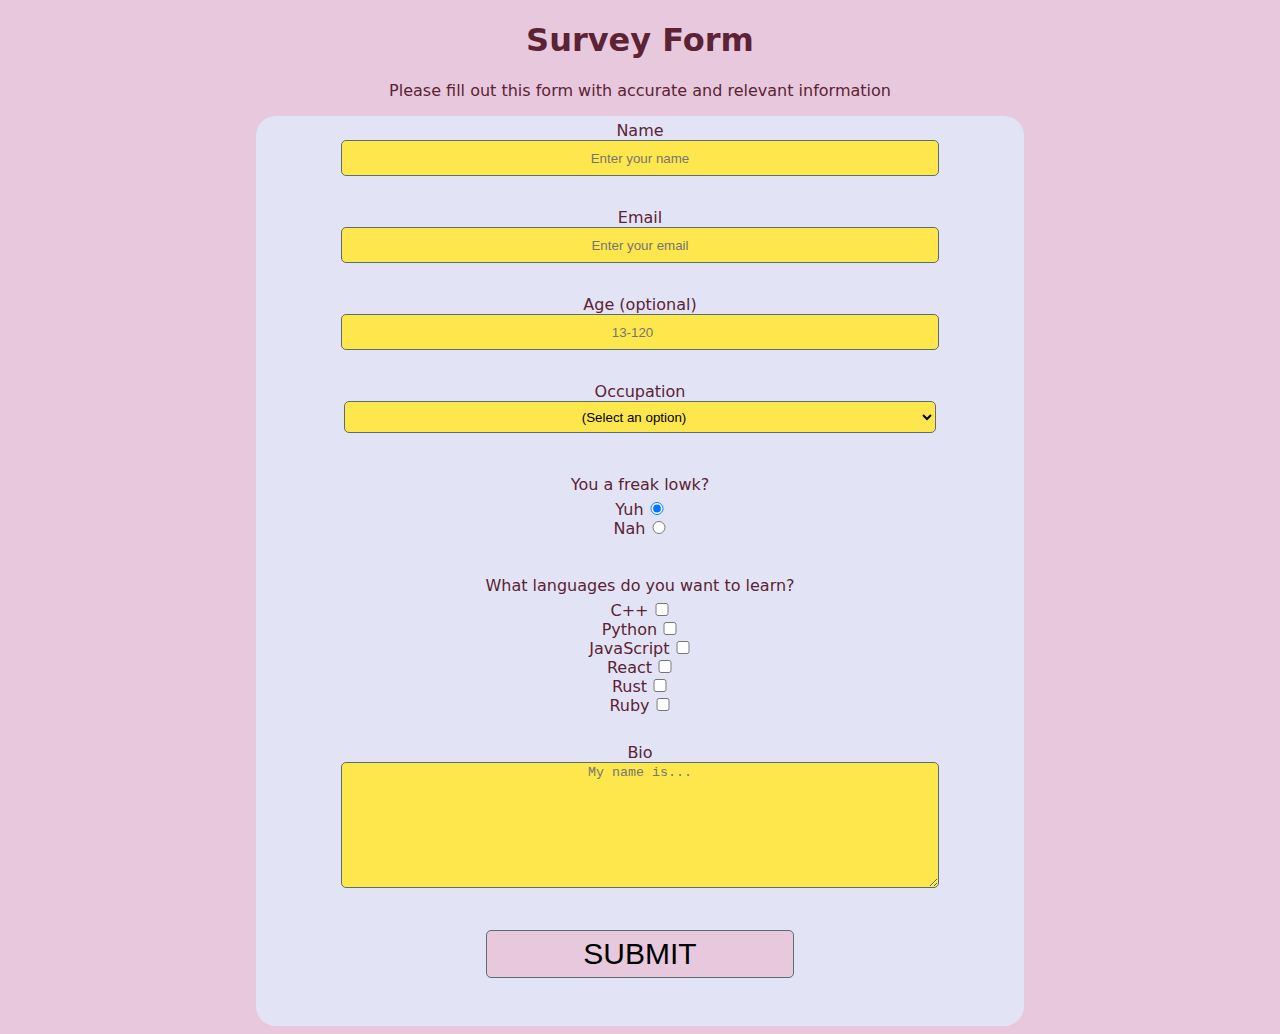
<file: Certification_Project_1/index.html>
<!DOCTYPE html>
<html lang="en">
  <head>
    <title>Survey Form</title>
    <meta charset="utf-8">
    <link rel="stylesheet" href="styles.css" />
    <link href="https://fonts.googleapis.com/css2?family=Inter&display=swap" rel="stylesheet">
  </head>
  <body>
    <h1 id="title">Survey Form</h1>
    <p id="description">Please fill out this form with accurate and relevant information</p>
    <form id="survey-form" method="post">
      <fieldset>
        <label for="name" id="name-label">Name <input type="text" id="name" name="name" placeholder="Enter your name" required /></label>
        <label for="email" id="email-label">Email <input type="email" id="email" name="mail" placeholder="Enter your email" required /></label>
        <label for="number" id="number-label">Age (optional) <input id="number" type="number" min="13" max="120" placeholder="13-120" /></label>

        <label for="dropdown"> Occupation<select id="dropdown">
          <option value="">(Select an option) </option>
          <option value="1">Student</option>
          <option value="2">Undergraduate</option>
          <option value="3">Graduate</option>
          <option value="4">Teacher</option>
          <option value="5">Professor</option>
          <option value="6">Em*loyed</option>
        </select>
        </label>
      </fieldset>
      <fieldset id="freak">
        <legend>You a freak lowk?</legend>
        <label for="Yuh">Yuh <input id="Yuh" type="radio" name="freak" value="yes" checked />
        <label for="nah">Nah <input id="nah" type="radio" name="freak" value="no"/>        
      </fieldset>

      <fieldset id="languages">
        <legend>What languages do you want to learn?</legend>
        <label for="c++">C++ <input id="c++" type="checkbox" value="1"></label>
        <label for="Python">Python <input id="Python" type="checkbox" value="2"></label>
        <label for="js">JavaScript <input id="js" type="checkbox" value="3"></label>
        <label for="react">React <input id="react" type="checkbox" value="4"></label>
        <label for="rust">Rust <input id="rust" type="checkbox" value="5"></label>
        <label for="ruby">Ruby <input id="ruby" type="checkbox" value="6"></label>
        <label for="bio">Bio <textarea id="bio" rows="8" cols="30" placeholder="My name is..."></textarea>
      </fieldset>
      <input id="submit" type="submit" value="SUBMIT">
    </form>
  </body>
</html>
</file>
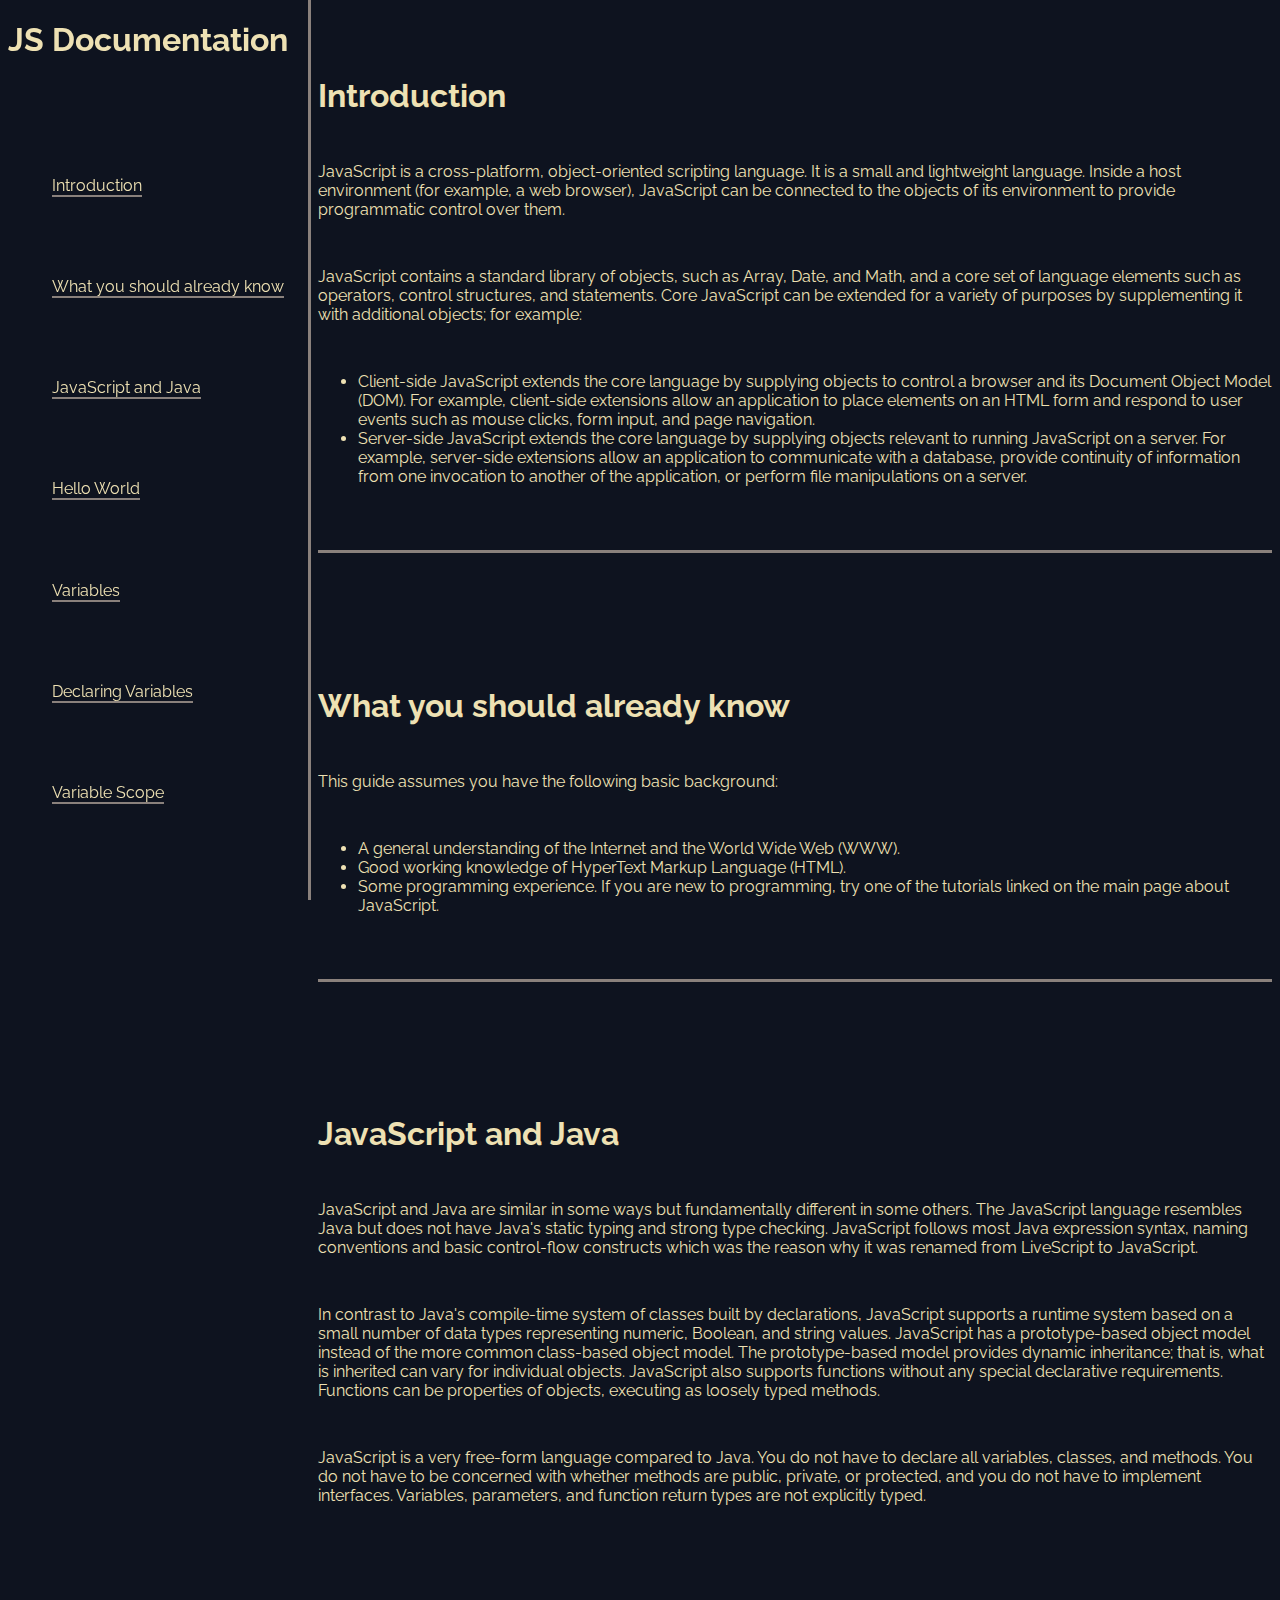
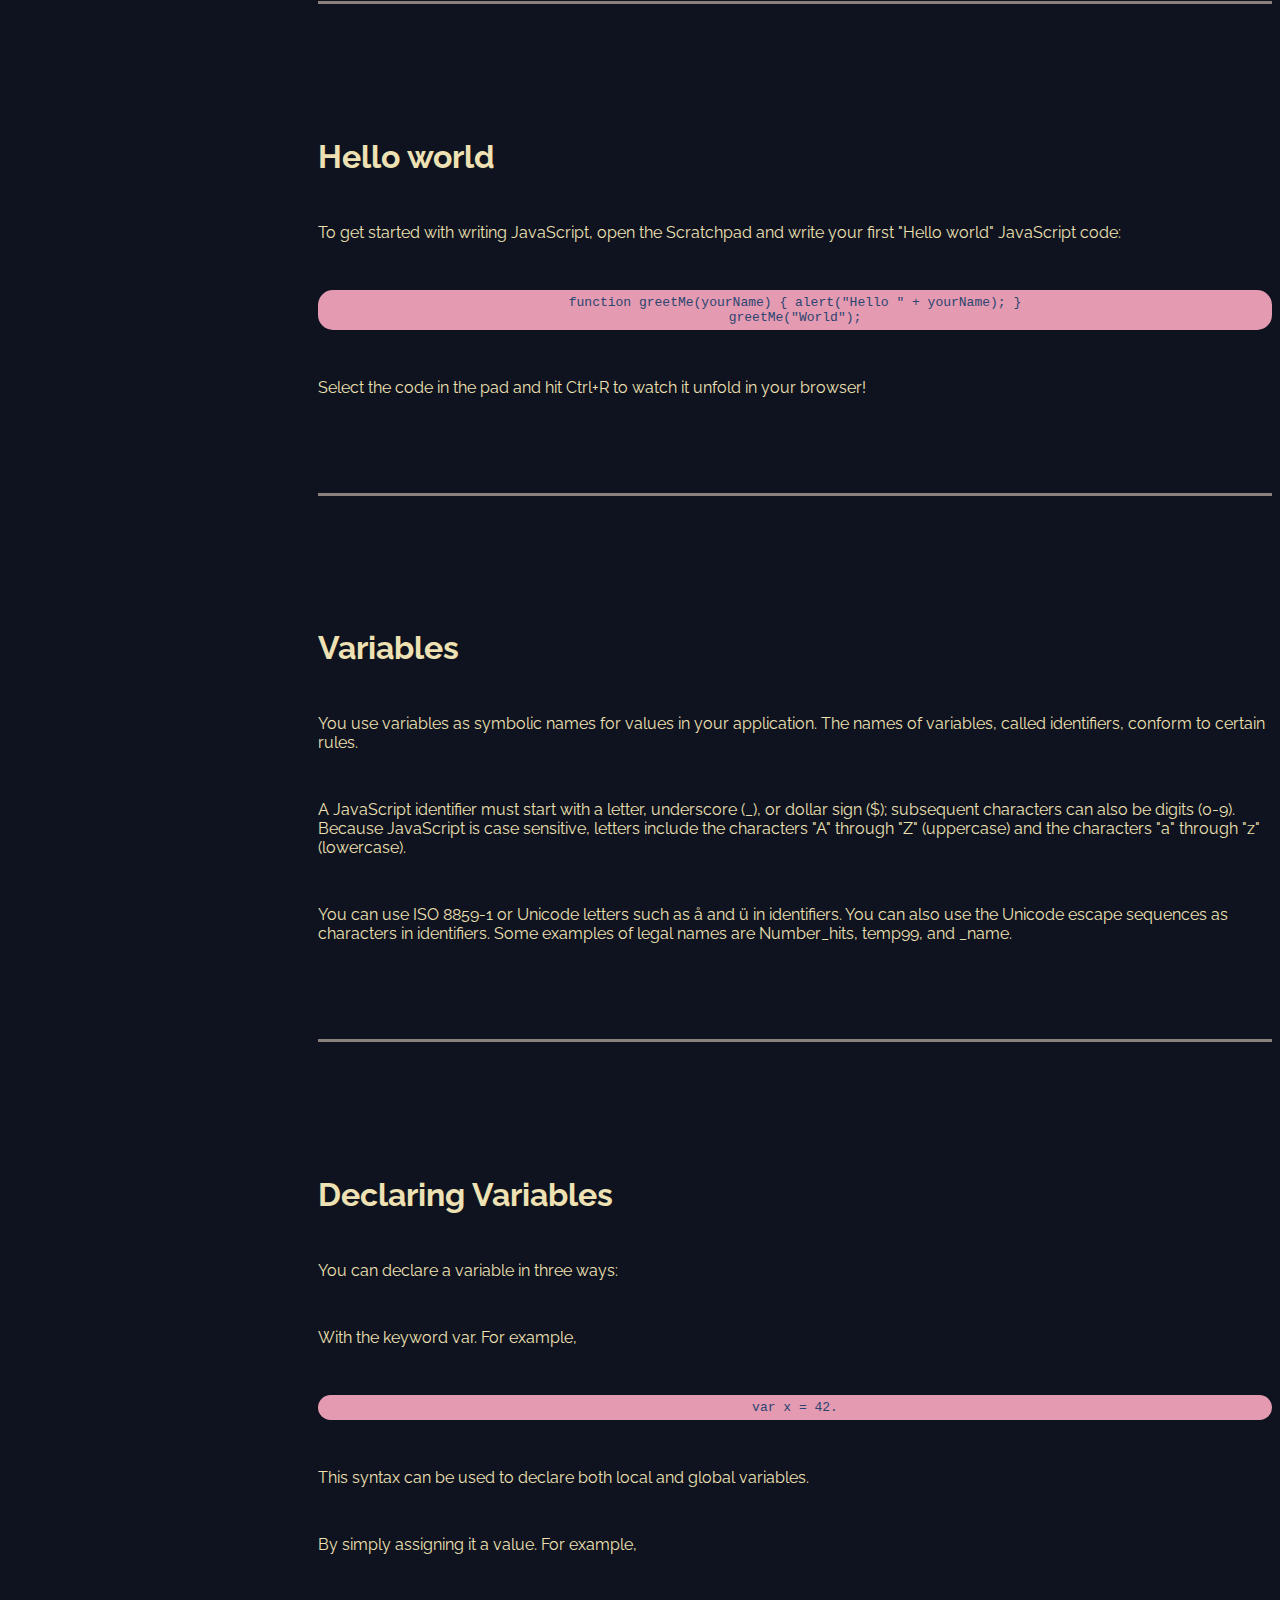
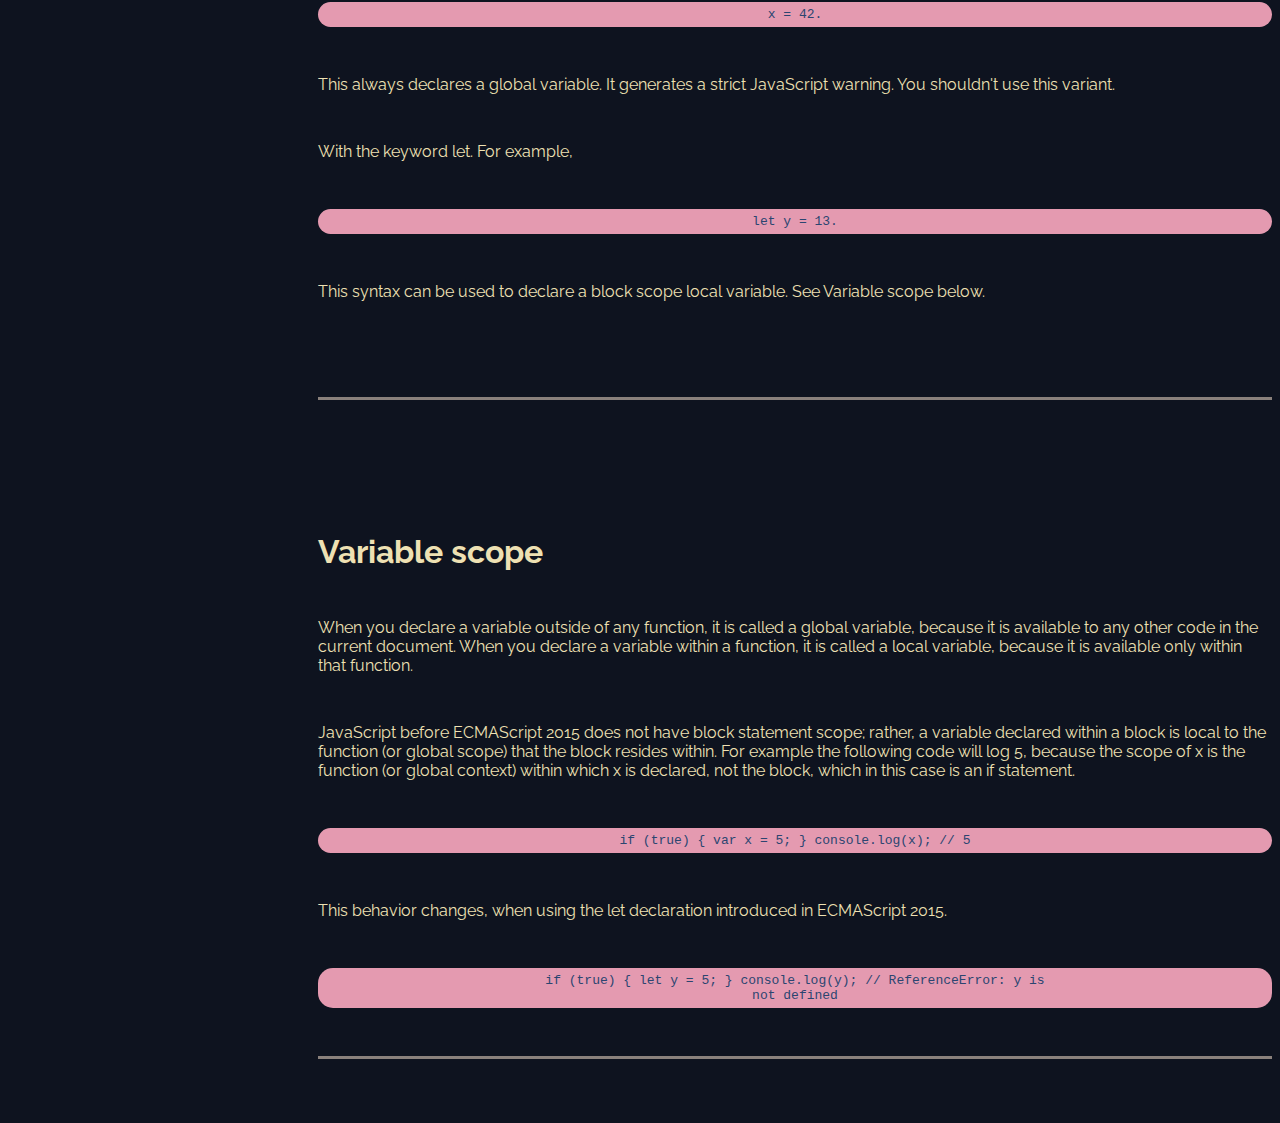
<file: Certification_Project_3/index.html>
<!DOCTYPE html>
<html>
  <head>
    <title>Documentation</title>
    <meta charset="utf-8">
    <meta name="viewport" content="width=device-width, initial-scale=1.0">
    <link rel="stylesheet" href="styles.css">
    <link rel="preconnect" href="https://fonts.googleapis.com">
<link rel="preconnect" href="https://fonts.gstatic.com" crossorigin>
<link href="https://fonts.googleapis.com/css2?family=Raleway:ital,wght@0,100..900;1,100..900&display=swap" rel="stylesheet">
  </head>
  <body>
    <nav id="navbar">
      <header class="nav-header"><h1>JS Documentation</h1></header>
      <ul>
        <li><a class="nav-link" href="#Introduction">Introduction</a></li>
        <li><a class="nav-link" href="#What_you_should_already_know">What you should already know</a></li>
        <li><a class="nav-link" href="#JavaScript_and_Java">JavaScript and Java</a></li>
        <li><a class="nav-link" href="#Hello_world">Hello World</a></li>
        <li><a class="nav-link" href="#Variables">Variables</a></li>
        <li><a class="nav-link" href="#Declaring_Variables">Declaring Variables</a></li>
        <li><a class="nav-link" href="#Variable_scope">Variable Scope</a></li>
      </ul>
    </nav>
    <main id="main-doc">
      <section class="main-section" id="Introduction">
        <header id="intro"><h1>Introduction</h1></header>
      <div class="text">  
        <p>JavaScript is a cross-platform, object-oriented scripting language. It is a small and lightweight language. Inside a host environment (for example, a web browser), JavaScript can be connected to the objects of its environment to provide programmatic control over them.</p>
        <p>JavaScript contains a standard library of objects, such as Array, Date, and Math, and a core set of language elements such as operators, control structures, and statements. Core JavaScript can be extended for a variety of purposes by supplementing it with additional objects; for example:</p>
        <ul>
          <li>Client-side JavaScript extends the core language by supplying objects to control a browser and its Document Object Model (DOM). For example, client-side extensions allow an application to place elements on an HTML form and respond to user events such as mouse clicks, form input, and page navigation.</li>
          <li>Server-side JavaScript extends the core language by supplying objects relevant to running JavaScript on a server. For example, server-side extensions allow an application to communicate with a database, provide continuity of information from one invocation to another of the application, or perform file manipulations on a server.</li>
        </ul>
      </div>  
      </section>
      <section class="main-section" id="What_you_should_already_know">
        <header id="previous_knowledge"><h1>What you should already know</h1></header>
        <div class="text">
          <p>This guide assumes you have the following basic background:</p>
          <ul>
            <li>A general understanding of the Internet and the World Wide Web (WWW).</li>
            <li>Good working knowledge of HyperText Markup Language (HTML).</li>
            <li>Some programming experience. If you are new to programming, try one of the tutorials linked on the main page about JavaScript.</li>
          </ul>
        </div>
      </section>
      <section class="main-section" id="JavaScript_and_Java">
        <header id="js_and_java"><h1>JavaScript and Java</h1></header>
        <div class="text">
          <p>JavaScript and Java are similar in some ways but fundamentally different in some others. The JavaScript language resembles Java but does not have Java's static typing and strong type checking. JavaScript follows most Java expression syntax, naming conventions and basic control-flow constructs which was the reason why it was renamed from LiveScript to JavaScript.</p>
          <p>In contrast to Java's compile-time system of classes built by declarations, JavaScript supports a runtime system based on a small number of data types representing numeric, Boolean, and string values. JavaScript has a prototype-based object model instead of the more common class-based object model. The prototype-based model provides dynamic inheritance; that is, what is inherited can vary for individual objects. JavaScript also supports functions without any special declarative requirements. Functions can be properties of objects, executing as loosely typed methods.</p>
          <p>JavaScript is a very free-form language compared to Java. You do not have to declare all variables, classes, and methods. You do not have to be concerned with whether methods are public, private, or protected, and you do not have to implement interfaces. Variables, parameters, and function return types are not explicitly typed.</p>
        </div>
      </section>
      <section class="main-section" id="Hello_world">
        <header id="hello-world"><h1>Hello world</h1></header>
        <div class="text">
          <p>To get started with writing JavaScript, open the Scratchpad and write your first "Hello world" JavaScript code:</p>
          <code>function greetMe(yourName) { alert("Hello " + yourName); }
greetMe("World");</code>
          <p>Select the code in the pad and hit Ctrl+R to watch it unfold in your browser!</p>
        </div>
      </section>
      <section class="main-section" id="Variables">
        <header id="variables"><h1>Variables</h1></header>
        <div class="text">
          <p>You use variables as symbolic names for values in your application. The names of variables, called identifiers, conform to certain rules.</p>
          <p>A JavaScript identifier must start with a letter, underscore (_), or dollar sign ($); subsequent characters can also be digits (0-9). Because JavaScript is case sensitive, letters include the characters "A" through "Z" (uppercase) and the characters "a" through "z" (lowercase).</p>
          <p>You can use ISO 8859-1 or Unicode letters such as å and ü in identifiers. You can also use the Unicode escape sequences as characters in identifiers. Some examples of legal names are Number_hits, temp99, and _name.</p>
        </div>
      </section>
      <section class="main-section" id="Declaring_Variables">
        <header id="declaring_variables"><h1>Declaring Variables</h1></header>
        <div class="text">
          <p>You can declare a variable in three ways:</p>
          <p>With the keyword var. For example,</p>
          <code>var x = 42.</code>
          <p>This syntax can be used to declare both local and global variables.</p>
          <p>By simply assigning it a value. For example,</p>
          <code>x = 42.</code>
          <p>This always declares a global variable. It generates a strict JavaScript warning. You shouldn't use this variant.</p>
          <p>With the keyword let. For example,</p>
          <code>let y = 13.</code>
          <p>This syntax can be used to declare a block scope local variable. See Variable scope below.</p>
        </div>
      </section>
      <section class="main-section" id="Variable_scope">
        <header id="variable_scope"><h1>Variable scope</h1></header>
        <div class="text">
          <p>When you declare a variable outside of any function, it is called a global variable, because it is available to any other code in the current document. When you declare a variable within a function, it is called a local variable, because it is available only within that function.</p>
          <p>JavaScript before ECMAScript 2015 does not have block statement scope; rather, a variable declared within a block is local to the function (or global scope) that the block resides within. For example the following code will log 5, because the scope of x is the function (or global context) within which x is declared, not the block, which in this case is an if statement.</p>
          <code>if (true) { var x = 5; } console.log(x); // 5</code>
          <p>
This behavior changes, when using the let declaration introduced in ECMAScript 2015.</p>
          <code>if (true) { let y = 5; } console.log(y); // ReferenceError: y is
not defined</code>
        </div>
      </section>
    </main>
  </body>
</html>
</file>
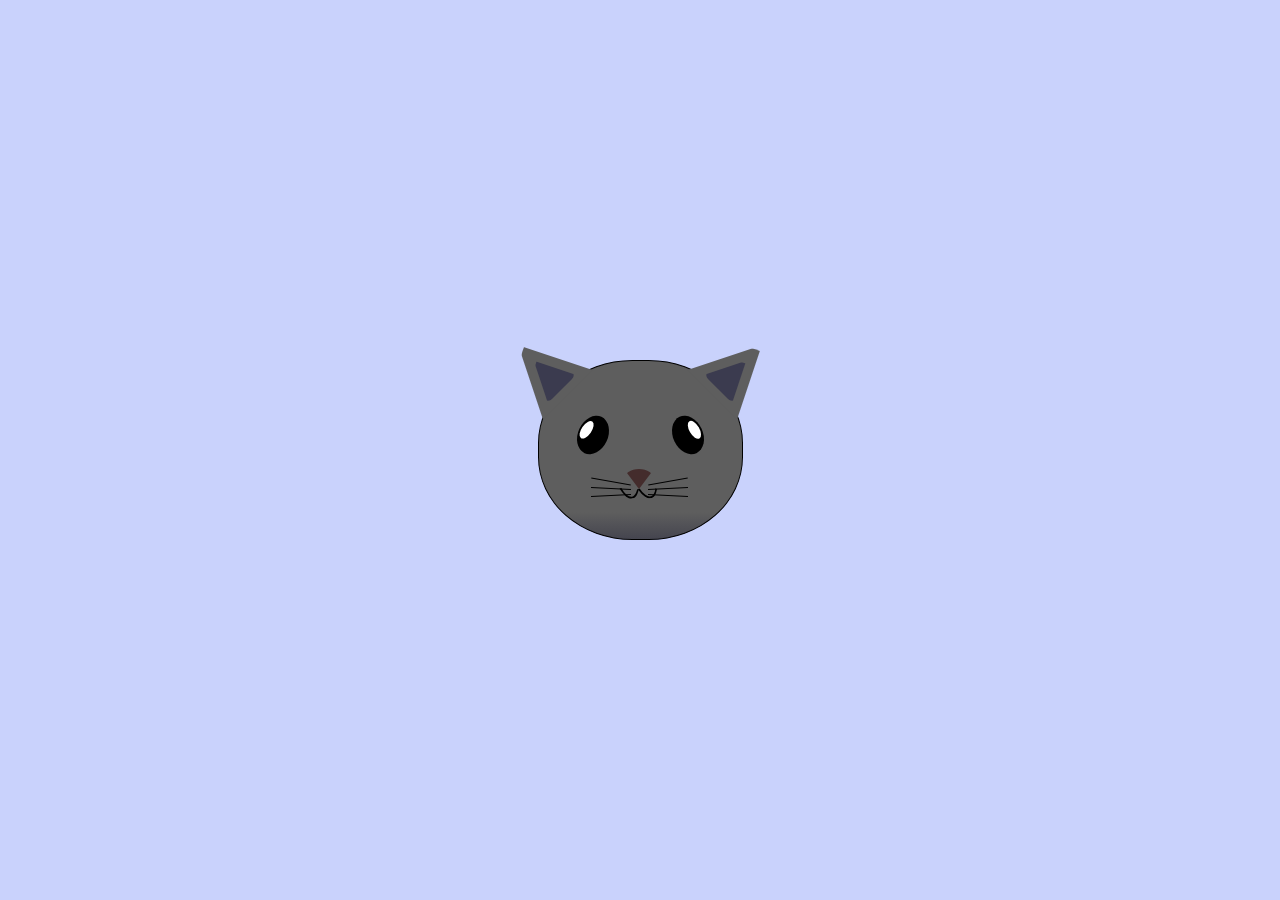
<file: Proj10/index.html>
<!DOCTYPE html>
<html lang="en">
<head>
    <meta charset="UTF-8">
    <title>fCC Cat Painting</title>
    <link rel="stylesheet" href="./styles.css">
</head>
<body>
    <main>
      <div class="cat-head">
        <div class="cat-ears">
          <div class="cat-left-ear">
            <div class="cat-left-inner-ear"></div>
          </div>
          <div class="cat-right-ear">
            <div class="cat-right-inner-ear"></div>
          </div>
        </div>

        <div class="cat-eyes">
          <div class="cat-left-eye">
            <div class="cat-left-inner-eye"></div>
          </div>
          <div class="cat-right-eye">
            <div class="cat-right-inner-eye"></div>
          </div>
        </div>
        
        <div class="cat-nose"></div>

        <div class="cat-mouth">
          <div class="cat-mouth-line-left"></div>
          <div class="cat-mouth-line-right"></div>
        </div>

        <div class="cat-whiskers">
          <div class="cat-whiskers-left">
            <div class="cat-whisker-left-top"></div>
            <div class="cat-whisker-left-middle"></div>
            <div class="cat-whisker-left-bottom"></div>
          </div>
          <div class="cat-whiskers-right">
            <div class="cat-whisker-right-top"></div>
            <div class="cat-whisker-right-middle"></div>
            <div class="cat-whisker-right-bottom"></div>
          </div>
        </div>

      </div>
    </main>
</body>
</html>
</file>
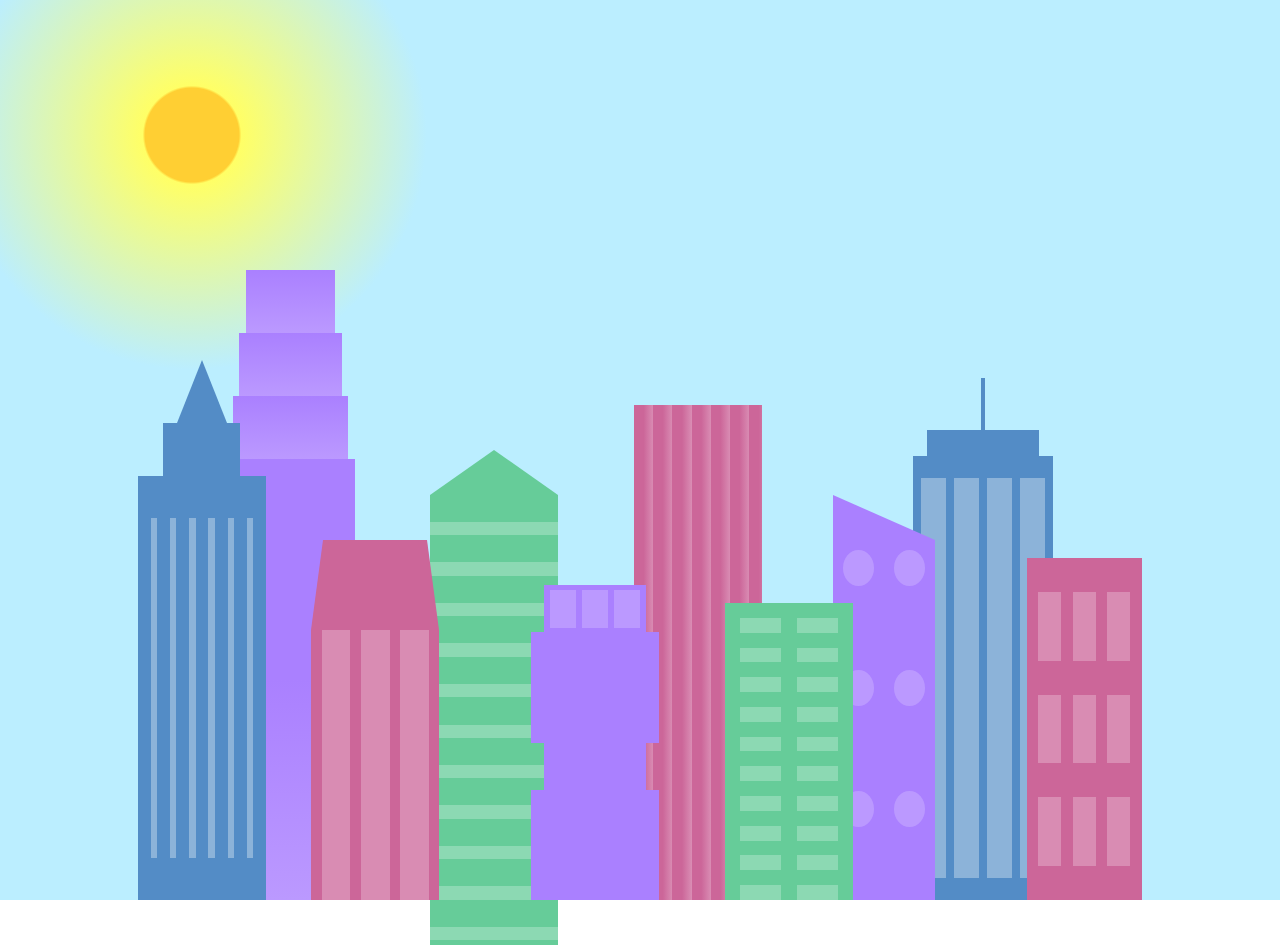
<file: Proj12/index.html>
<!DOCTYPE html>
<html lang="en">    
  <head>
    <meta charset="UTF-8">
    <title>City Skyline</title>
    <link href="styles.css" rel="stylesheet" />   
  </head>

  <body>
    <div class="background-buildings sky">
      <div></div>
      <div></div>
      <div class="bb1 building-wrap">
        <div class="bb1a bb1-window"></div>
        <div class="bb1b bb1-window"></div>
        <div class="bb1c bb1-window"></div>
        <div class="bb1d"></div>
      </div>
      <div class="bb2">
        <div class="bb2a"></div>
        <div class="bb2b"></div>
      </div>
      <div class="bb3"></div>
      <div></div>
      <div class="bb4 building-wrap">
        <div class="bb4a"></div>
        <div class="bb4b"></div>
        <div class="bb4c window-wrap">
          <div class="bb4-window"></div>
          <div class="bb4-window"></div>
          <div class="bb4-window"></div>
          <div class="bb4-window"></div>
        </div>
      </div>
      <div></div>
      <div></div>
    </div>

    <div class="foreground-buildings">
      <div></div>
      <div></div>
      <div class="fb1 building-wrap">
        <div class="fb1a"></div>
        <div class="fb1b"></div>
        <div class="fb1c"></div>
      </div>
      <div class="fb2">
        <div class="fb2a"></div>
        <div class="fb2b window-wrap">
          <div class="fb2-window"></div>
          <div class="fb2-window"></div>
          <div class="fb2-window"></div>
        </div>
      </div>
      <div></div>
      <div class="fb3 building-wrap">
        <div class="fb3a window-wrap">
          <div class="fb3-window"></div>
          <div class="fb3-window"></div>
          <div class="fb3-window"></div>
        </div>
        <div class="fb3b"></div>
        <div class="fb3a"></div>
        <div class="fb3b"></div>
      </div>
      <div class="fb4">
        <div class="fb4a"></div>
        <div class="fb4b">
          <div class="fb4-window"></div>
          <div class="fb4-window"></div>
          <div class="fb4-window"></div>
          <div class="fb4-window"></div>
          <div class="fb4-window"></div>
          <div class="fb4-window"></div>
        </div>
      </div>
      <div class="fb5"></div>
      <div class="fb6"></div>
      <div></div>
      <div></div>
    </div>
  </body>
</html>
</file>
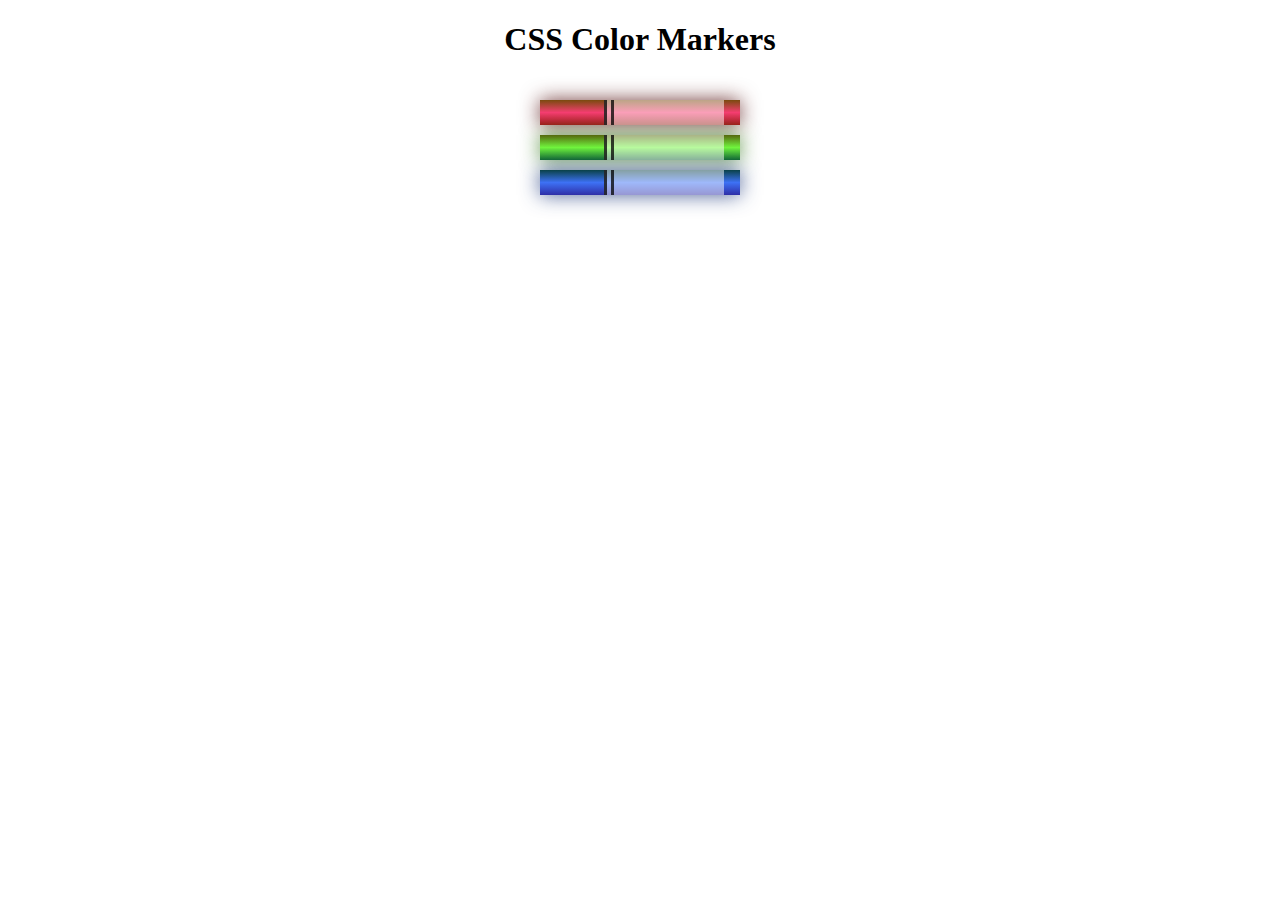
<file: Proj3/index.html>
<!DOCTYPE html>
<html lang="en">
  <head>
    <meta charset="utf-8">
    <meta name="viewport" content="width=device-width, initial-scale=1.0">
    <title>Colored Markers</title>
    <link rel="stylesheet" href="styles.css">
  </head>
  <body>
    <h1>CSS Color Markers</h1>
    <div class="container">
      <div class="marker red">
        <div class="cap"></div>
        <div class="sleeve"></div>
      </div>
      <div class="marker green">
        <div class="cap"></div>
        <div class="sleeve"></div>
      </div>
      <div class="marker blue">
        <div class="cap"></div>
        <div class="sleeve"></div>
      </div>
    </div>
  </body>
</html>
</file>
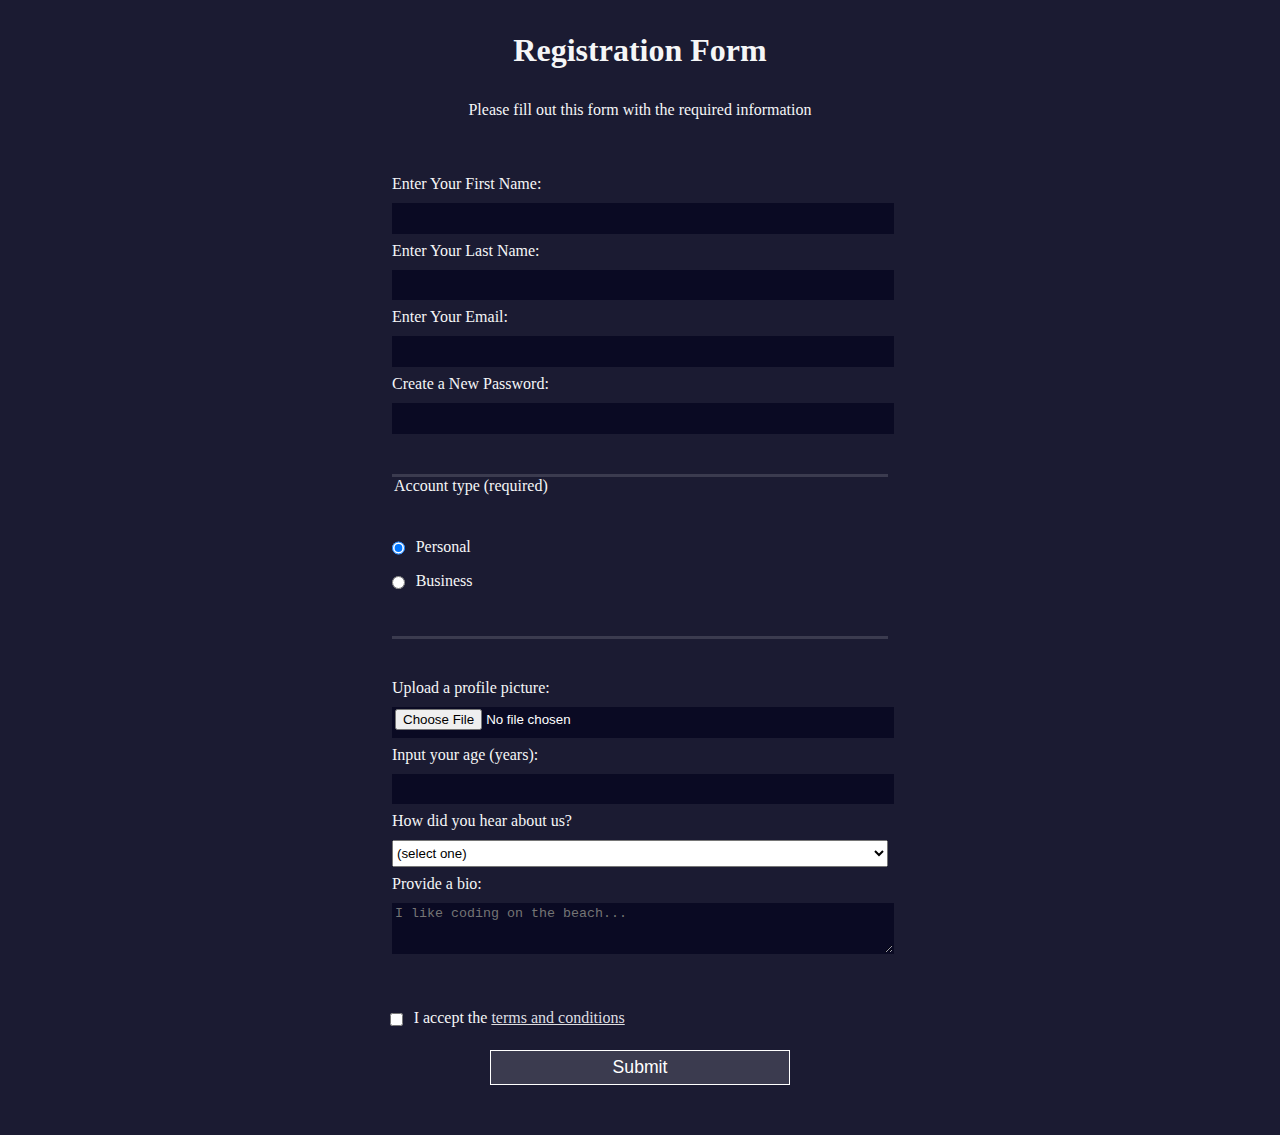
<file: Proj4/index.html>
<!DOCTYPE html>
<html lang="en">
  <head>
    <meta charset="UTF-8">
    <title>Registration Form</title>
    <link rel="stylesheet" href="styles.css" />
  </head>
  <body>
    <h1>Registration Form</h1>
    <p>Please fill out this form with the required information</p>
    <form method="post" action='https://register-demo.freecodecamp.org'>
      <fieldset>
        <label for="first-name">Enter Your First Name: <input id="first-name" name="first-name" type="text" required /></label>
        <label for="last-name">Enter Your Last Name: <input id="last-name" name="last-name" type="text" required /></label>
        <label for="email">Enter Your Email: <input id="email" name="email" type="email" required /></label>
        <label for="new-password">Create a New Password: <input id="new-password" name="new-password" type="password" pattern="[a-z0-5]{8,}" required /></label>
      </fieldset>
      <fieldset>
        <legend>Account type (required)</legend>
        <label for="personal-account"><input id="personal-account" type="radio" name="account-type" class="inline" checked /> Personal</label>
        <label for="business-account"><input id="business-account" type="radio" name="account-type" class="inline" /> Business</label>
      </fieldset>
      <fieldset>
        <label for="profile-picture">Upload a profile picture: <input id="profile-picture" type="file" name="file" /></label>
        <label for="age">Input your age (years): <input id="age" type="number" name="age" min="13" max="120" /></label>
        <label for="referrer">How did you hear about us?
          <select id="referrer" name="referrer">
            <option value="">(select one)</option>
            <option value="1">freeCodeCamp News</option>
            <option value="2">freeCodeCamp YouTube Channel</option>
            <option value="3">freeCodeCamp Forum</option>
            <option value="4">Other</option>
          </select>
        </label>
        <label for="bio">Provide a bio:
          <textarea id="bio" name="bio" rows="3" cols="30" placeholder="I like coding on the beach..."></textarea>
        </label>
      </fieldset>
      <label for="terms-and-conditions">
        <input class="inline" id="terms-and-conditions" type="checkbox" required name="terms-and-conditions" /> I accept the <a href="https://www.freecodecamp.org/news/terms-of-service/">terms and conditions</a>
      </label>
      <input type="submit" value="Submit" />
    </form>
  </body>
</html>
</file>
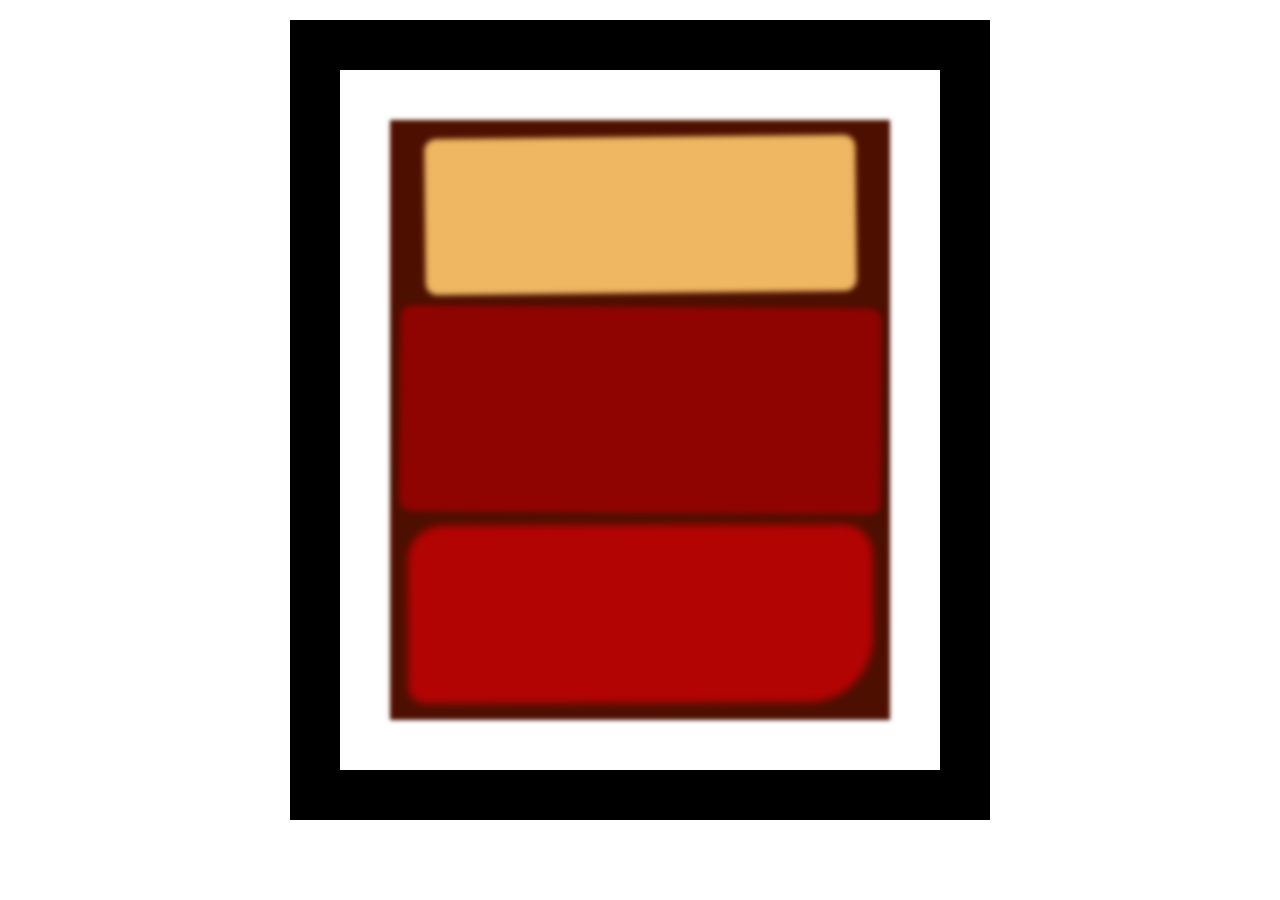
<file: Proj5/index.html>
<!DOCTYPE html>
<html lang="en">
  <head>
    <meta charset="UTF-8">
    <title>Rothko Painting</title>
    <link href="./styles.css" rel="stylesheet">
  </head>
  <body>
    <div class="frame">
      <div class="canvas">
        <div class="one"></div>
        <div class="two"></div>
        <div class="three"></div>
      </div>
    </div>
  </body>
</html>
</file>
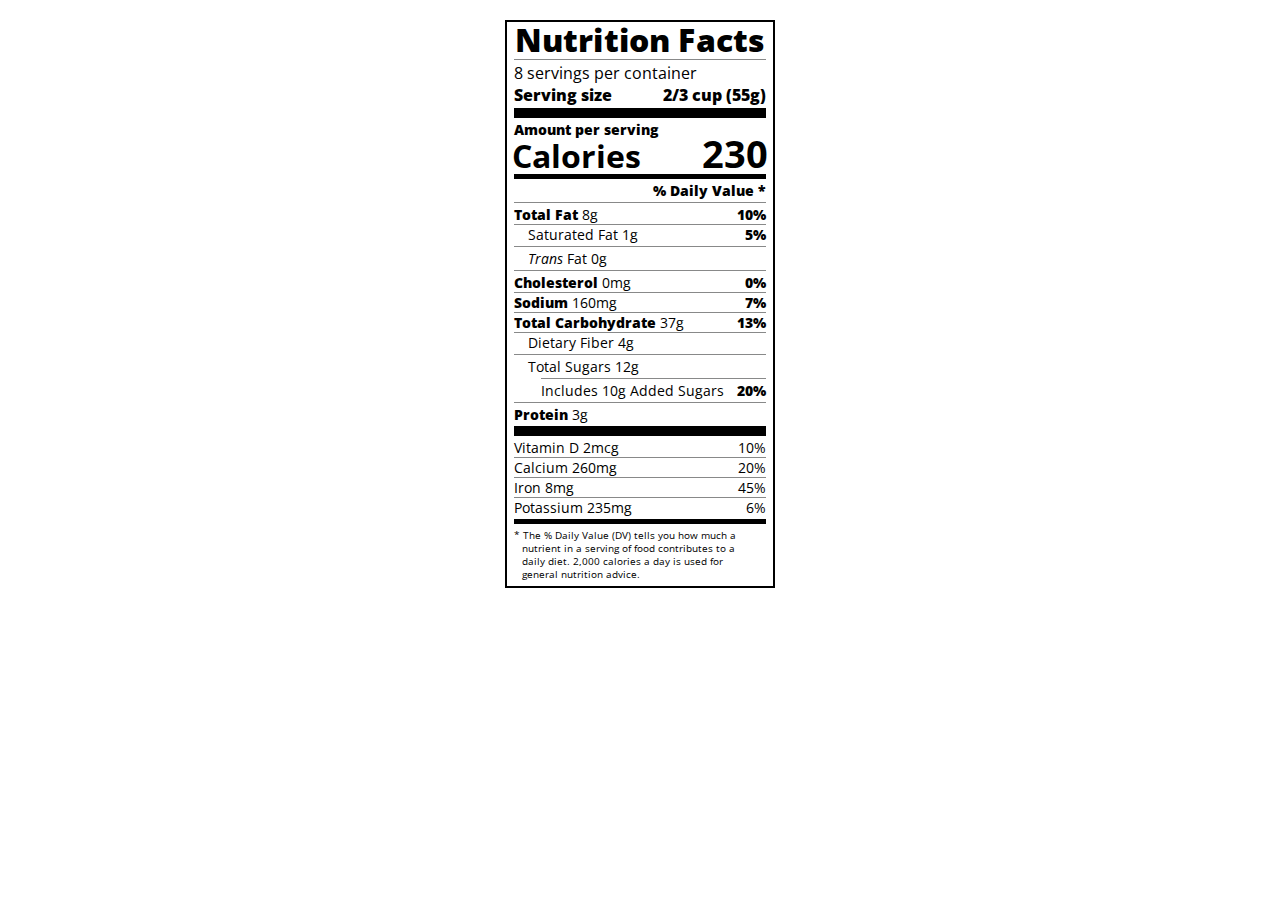
<file: Proj7/index.html>
<!DOCTYPE html>
<html lang="en">

<head>
  <meta charset="UTF-8">
  <title>Nutrition Label</title>
  <link href="https://fonts.googleapis.com/css?family=Open+Sans:400,700,800" rel="stylesheet">
  <link href="./styles.css" rel="stylesheet">
</head>

<body>
  <div class="label">
    <header>
      <h1 class="bold">Nutrition Facts</h1>
      <div class="divider"></div>
      <p>8 servings per container</p>
      <p class="bold">Serving size <span>2/3 cup (55g)</span></p>
    </header>
    <div class="divider large"></div>
    <div class="calories-info">
      <div class="left-container">
        <h2 class="bold small-text">Amount per serving</h2>
        <p>Calories</p>
      </div>
      <span>230</span>
    </div>
    <div class="divider medium"></div>
    <div class="daily-value small-text">
      <p class="bold right no-divider">% Daily Value *</p>
      <div class="divider"></div>
      <p><span><span class="bold">Total Fat</span> 8g</span> <span class="bold">10%</span></p>
      <p class="indent no-divider">Saturated Fat 1g <span class="bold">5%</span></p>
      <div class="divider"></div>
      <p class="indent no-divider"><span><i>Trans</i> Fat 0g</span></p>
      <div class="divider"></div>
      <p><span><span class="bold">Cholesterol</span> 0mg</span> <span class="bold">0%</span></p>
      <p><span><span class="bold">Sodium</span> 160mg</span> <span class="bold">7%</span></p>
      <p><span><span class="bold">Total Carbohydrate</span> 37g</span> <span class="bold">13%</span></p>
      <p class="indent no-divider">Dietary Fiber 4g</p>
      <div class="divider"></div>
      <p class="indent no-divider">Total Sugars 12g</p>
      <div class="divider double-indent"></div>
      <p class="double-indent no-divider">Includes 10g Added Sugars <span class="bold">20%</span></p>
      <div class="divider"></div>
      <p class="no-divider"><span><span class="bold">Protein</span> 3g</span></p>
      <div class="divider large"></div>
      <p>Vitamin D 2mcg <span>10%</span></p>
      <p>Calcium 260mg <span>20%</span></p>
      <p>Iron 8mg <span>45%</span></p>
      <p class="no-divider">Potassium 235mg <span>6%</span></p>
    </div>
    <div class="divider medium"></div>
    <p class="note">* The % Daily Value (DV) tells you how much a nutrient in a serving of food contributes to a daily
      diet. 2,000 calories a day is used for general nutrition advice.</p>
  </div>
</body>
</html>
</file>
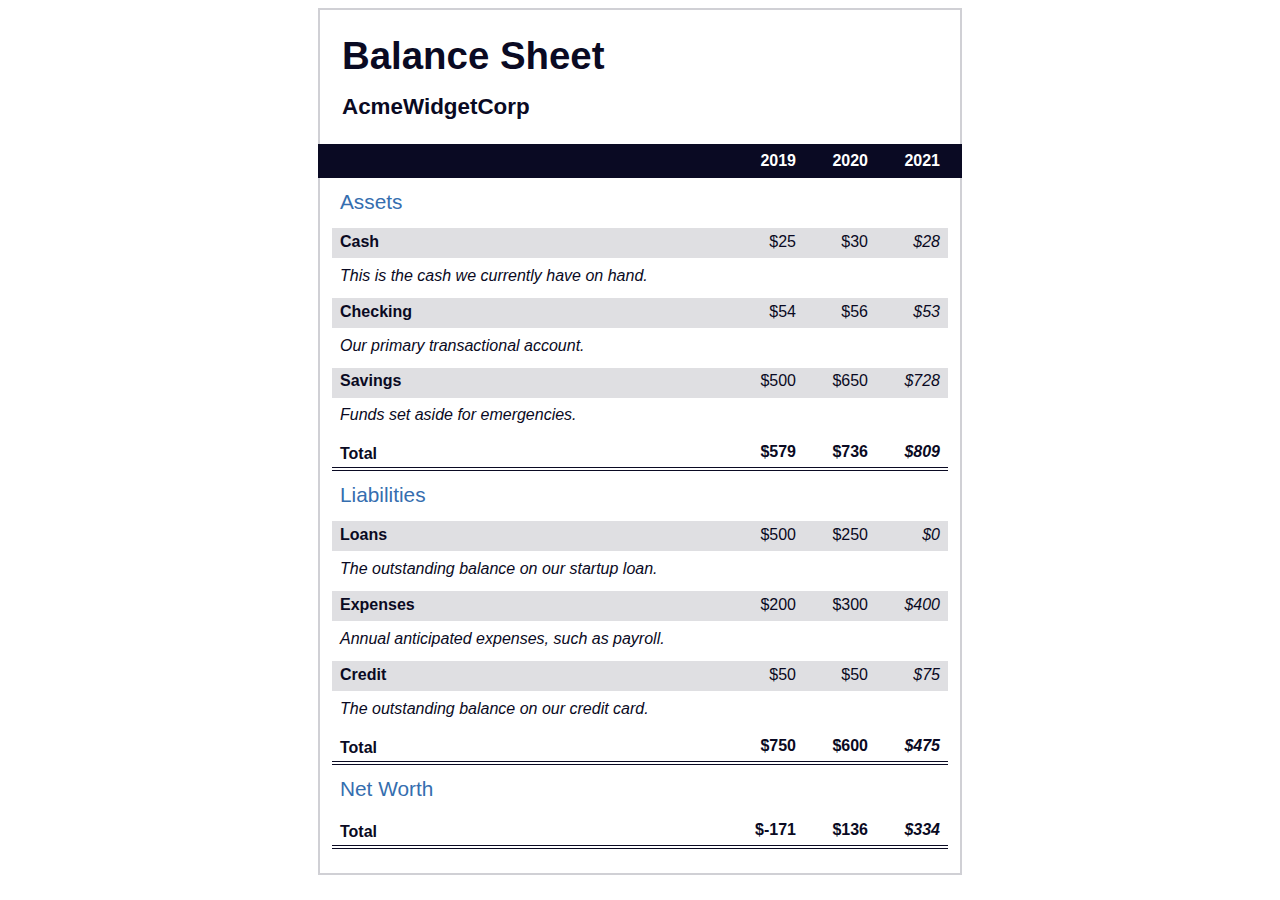
<file: Proj9/index.html>
<!DOCTYPE html>
<html lang="en">
  <head>
    <meta charset="UTF-8">
    <meta name="viewport" content="width=device-width, initial-scale=1.0">
    <title>Balance Sheet</title>
    <link rel="stylesheet" href="./styles.css">
  </head>
  <body>
    <main>
      <section>
        <h1>
          <span class="flex">
            <span>AcmeWidgetCorp</span>
            <span>Balance Sheet</span>
          </span>
        </h1>
        <div id="years" aria-hidden="true">
          <span class="year">2019</span>
          <span class="year">2020</span>
          <span class="year">2021</span>
        </div>
        <div class="table-wrap">
          <table>
            <caption>Assets</caption>
            <thead>
              <tr>
                <td></td>
                <th><span class="sr-only year">2019</span></th>
                <th><span class="sr-only year">2020</span></th>
                <th class="current"><span class="sr-only year">2021</span></th>
              </tr>
            </thead>
            <tbody>
              <tr class="data">
                <th>Cash <span class="description">This is the cash we currently have on hand.</span></th>
                <td>$25</td>
                <td>$30</td>
                <td class="current">$28</td>
              </tr>
              <tr class="data">
                <th>Checking <span class="description">Our primary transactional account.</span></th>
                <td>$54</td>
                <td>$56</td>
                <td class="current">$53</td>
              </tr>
              <tr class="data">
                <th>Savings <span class="description">Funds set aside for emergencies.</span></th>
                <td>$500</td>
                <td>$650</td>
                <td class="current">$728</td>
              </tr>
              <tr class="total">
                <th>Total <span class="sr-only">Assets</span></th>
                <td>$579</td>
                <td>$736</td>
                <td class="current">$809</td>
              </tr>
            </tbody>
          </table>
          <table>
            <caption>Liabilities</caption>
            <thead>
              <tr>
              <td></td>
              <th><span class="sr-only">2019</span></th>
              <th><span class="sr-only">2020</span></th>
              <th><span class="sr-only">2021</span></th>
              </tr>
            </thead>
            <tbody>
              <tr class="data">
                <th>Loans <span class="description">The outstanding balance on our startup loan.</span></th>
                <td>$500</td>
                <td>$250</td>
                <td class="current">$0</td>
              </tr>
              <tr class="data">
                <th>Expenses <span class="description">Annual anticipated expenses, such as payroll.</span></th>
                <td>$200</td>
                <td>$300</td>
                <td class="current">$400</td>
              </tr>
              <tr class="data">
                <th>Credit <span class="description">The outstanding balance on our credit card.</span></th>
                <td>$50</td>
                <td>$50</td>
                <td class="current">$75</td>
              </tr>
              <tr class="total">
                <th>Total <span class="sr-only">Liabilities</span></th>
                <td>$750</td>
                <td>$600</td>
                <td class="current">$475</td>
              </tr>
            </tbody>
          </table>
          <table>
            <caption>Net Worth</caption>
            <thead>
              <tr>
              <td></td>
              <th><span class="sr-only">2019</span></th>
              <th><span class="sr-only">2020</span></th>
              <th><span class="sr-only">2021</span></th>
              </tr>
            </thead>
            <tbody>
              <tr class="total">
                <th>Total <span class="sr-only">Net Worth</span></th>
                <td>$-171</td>
                <td>$136</td>
                <td class="current">$334</td>
              </tr>
            </tbody>
          </table>
        </div>
      </section>
    </main>
  </body>
</html>
</file>
<file: Certification_Project_1/styles.css>
label, input, select, textarea, legend{
  display: block;
  margin: auto;
  text-align: center;
}

input[type="radio"], input[type="checkbox"]{
  display: inline-block;
  width :1rem;
}

body{
  font-family: sans;
  background-color: #E7C8DD;
  color : #5B2333;
}

h1,p{
  text-align: center;
}

form{
  margin:0 auto;
  background-color: #E2E4F6;
  width: 60vw;
  padding-bottom: 3rem;
  border-radius: 20px;
}

fieldset{
  border:none;
}

input[type="text"], input[type="email"], input[type="number"], select, #nah, #ruby, #bio{
  margin-bottom: 2rem;
}
input[type="text"], input[type="email"], input[type="number"], select{
  height:2rem;
}
input, select, textarea{
  width: 80%;
  border: 1px solid #5C6D70;
  border-radius: 5px;
  background-color:#FDE74C;
}

#submit{
  height: 3rem;
  width: 40%;
  font-size: 30px;
  background-color:#E7C8DD;
}
</file>
<file: Certification_Project_3/styles.css>
*{
  box-sizing: border-box;
  scroll-behavior: smooth;
}

@media(max-width: 768px){
  nav{
    max-width: 30%;
  }

  main{
    max-width: 65%;
  }
}

body{
  font-family: raleway;
  background-color: #0E131F;
  color: #EEE1B3;
}

nav{
  display: flex;
  flex-direction: column;
  justify-content: flex-start;
  align-items: center;
  padding-right: 1.25rem;
}
#navbar{
    position: fixed;
    min-width: 250px;
    top:0px;
    height: 100%;
    border-right: solid;
    border-color: #8A817C;
}

main{
  margin-left:310px;
}

nav ul{
  height: 100%;
  display: flex;
  flex-direction: column;
  justify-content: space-evenly;
  align-items: flex-start;
}

nav > ul > li > a{
  color:#EEE1B3;
  text-decoration: none;
}

nav>ul>li{
  display: block;
  border-bottom: 2px solid #8A817C;
  transition: 0.5s;
}

nav>ul>li:hover{
  border-bottom: none;
  transform: scale(1.05);
}

section{
  border-bottom: 3px solid #8A817C;
  padding: 3rem 0;
  margin-bottom: 4rem;
}

p{
  margin: 3rem 0;
}

code{
  display: block;
  white-space: pre-line;
  text-align: center;
  padding: 5px 0;
  background-color: #E49AB0;
  border-radius: 15px;
  color: #2B4570;
}
</file>
<file: Proj10/styles.css>
* {
  box-sizing: border-box;
}

body {
  background-color: #c9d2fc;
}

.cat-head {
  position: absolute;
  right: 0;
  left: 0;
  top: 0;
  bottom: 0;
  margin: auto;
  background: linear-gradient(#5e5e5e 85%, #45454f 100%);
  width: 205px;
  height: 180px;
  border: 1px solid #000;
  border-radius: 46%;
}

.cat-left-ear {
  position: absolute;
  top: -26px;
  left: -31px;
  z-index: 1;
  border-top-left-radius: 90px;
  border-top-right-radius: 10px;
  transform: rotate(-45deg);
  border-left: 35px solid transparent;
  border-right: 35px solid transparent;
  border-bottom: 70px solid #5e5e5e;
}

.cat-right-ear {
  position: absolute;
  top: -26px;
  left: 163px;
  z-index: 1;
  transform: rotate(45deg);
  border-top-left-radius: 90px;
  border-top-right-radius: 10px;
  border-left: 35px solid transparent;
  border-right: 35px solid transparent;
  border-bottom: 70px solid #5e5e5e;
}

.cat-left-inner-ear {
  position: absolute;
  top: 22px;
  left: -20px;
  border-top-left-radius: 90px;
  border-top-right-radius: 10px;
  border-bottom-right-radius: 40%;
  border-bottom-left-radius: 40%;
  border-left: 20px solid transparent;
  border-right: 20px solid transparent;
  border-bottom: 40px solid #3b3b4f;
}

.cat-right-inner-ear {
  position: absolute;
  top: 22px;
  left: -20px;
  border-top-left-radius: 90px;
  border-top-right-radius: 10px;
  border-bottom-right-radius: 40%;
  border-bottom-left-radius: 40%;
  border-left: 20px solid transparent;
  border-right: 20px solid transparent;
  border-bottom: 40px solid #3b3b4f;
}

.cat-left-eye {
  position: absolute;
  top: 54px;
  left: 39px;
  border-radius: 60%;
  transform: rotate(25deg);
  width: 30px;
  height: 40px;
  background-color: #000;
}

.cat-right-eye {
  position: absolute;
  top: 54px;
  left: 134px;
  border-radius: 60%;
  transform: rotate(-25deg);
  width: 30px;
  height: 40px;
  background-color: #000;
}

.cat-left-inner-eye {
  position: absolute;
  top: 8px;
  left: 2px;
  width: 10px;
  height: 20px;
  transform: rotate(10deg);
  background-color: #fff;
  border-radius: 60%;
}

.cat-right-inner-eye {
  position: absolute;
  top: 8px;
  left: 18px;
  transform: rotate(-5deg);
  width: 10px;
  height: 20px;
  background-color: #fff;
  border-radius: 60%;
}

.cat-nose {
  position: absolute;
  top: 108px;
  left: 85px;
  border-top-left-radius: 50%;
  border-bottom-right-radius: 50%;
  border-bottom-left-radius: 50%;
  transform: rotate(180deg);
  border-left: 15px solid transparent;
  border-right: 15px solid transparent;
  border-bottom: 20px solid #442c2c;
}

.cat-mouth div {
  width: 30px;
  height: 50px;
  border: 2px solid #000;
  border-radius: 190%/190px 150px 0 0;
  border-color: black transparent transparent transparent;
}

.cat-mouth-line-left {
  position: absolute;
  top: 88px;
  left: 74px;
  transform: rotate(170deg);
}

.cat-mouth-line-right {
  position: absolute;
  top: 88px;
  left: 91px;
  transform: rotate(165deg);
}

.cat-whiskers-left div {
  width: 40px;
  height: 1px;
  background-color: #000;
}

.cat-whiskers-right div {
  width: 40px;
  height: 1px;
  background-color: #000;
}

.cat-whisker-left-top {
  position: absolute;
  top: 120px;
  left: 52px;
  transform: rotate(10deg);
}

.cat-whisker-left-middle {
  position: absolute;
  top: 127px;
  left: 52px;
  transform: rotate(3deg);
}

.cat-whisker-left-bottom {
  position: absolute;
  top: 134px;
  left: 52px;
  transform: rotate(-3deg);
}

.cat-whisker-right-top {
  position: absolute;
  top: 120px;
  left: 109px;
  transform: rotate(-10deg);
}

.cat-whisker-right-middle {
  position: absolute;
  top: 127px;
  left: 109px;
  transform: rotate(-3deg);
}

.cat-whisker-right-bottom {
  position: absolute;
  top: 134px;
  left: 109px;
  transform: rotate(3deg);  
}
</file>
<file: Proj12/styles.css>
:root {
  --building-color1: #aa80ff;
  --building-color2: #66cc99;
  --building-color3: #cc6699;
  --building-color4: #538cc6;
  --window-color1: #bb99ff;
  --window-color2: #8cd9b3;
  --window-color3: #d98cb3;
  --window-color4: #8cb3d9;
}

* {
  box-sizing: border-box;
}

body {
  height: 100vh;
  margin: 0;
  overflow: hidden;
}

.background-buildings, .foreground-buildings {
  width: 100%;
  height: 100%;
  display: flex;
  align-items: flex-end;
  justify-content: space-evenly;
  position: absolute;
  top: 0;
}

.building-wrap {
  display: flex;
  flex-direction: column;
  align-items: center;
}

.window-wrap {
  display: flex;
  align-items: center;
  justify-content: space-evenly;
}

.sky {
  background: radial-gradient(
      closest-corner circle at 15% 15%,
      #ffcf33,
      #ffcf33 20%,
      #ffff66 21%,
      #bbeeff 100%
    );
}

/* BACKGROUND BUILDINGS - "bb" stands for "background building" */
.bb1 {
  width: 10%;
  height: 70%;
}

.bb1a {
  width: 70%;
}
  
.bb1b {
  width: 80%;
}
  
.bb1c {
  width: 90%;
}

.bb1d {
  width: 100%;
  height: 70%;
  background: linear-gradient(
      var(--building-color1) 50%,
      var(--window-color1)
    );
}

.bb1-window {
  height: 10%;
  background: linear-gradient(
      var(--building-color1),
      var(--window-color1)
    );
}

.bb2 {
  width: 10%;
  height: 50%;
}

.bb2a {
  border-bottom: 5vh solid var(--building-color2);
  border-left: 5vw solid transparent;
  border-right: 5vw solid transparent;
}

.bb2b {
  width: 100%;
  height: 100%;
  background: repeating-linear-gradient(
      var(--building-color2),
      var(--building-color2) 6%,
      var(--window-color2) 6%,
      var(--window-color2) 9%
    );
}

.bb3 {
  width: 10%;
  height: 55%;
  background: repeating-linear-gradient(
      90deg,
      var(--building-color3),
      var(--building-color3),
      var(--window-color3) 15%
    );
}

.bb4 {
  width: 11%;
  height: 58%;
}

.bb4a {
  width: 3%;
  height: 10%;
  background-color: var(--building-color4);
}

.bb4b {
  width: 80%;
  height: 5%;
  background-color: var(--building-color4);
}
  
.bb4c {
  width: 100%;
  height: 85%;
  background-color: var(--building-color4);
}

.bb4-window {
  width: 18%;
  height: 90%;
  background-color: var(--window-color4);
}

/* FOREGROUND BUILDINGS - "fb" stands for "foreground building" */
.fb1 {
  width: 10%;
  height: 60%;
}

.fb1a {
  border-bottom: 7vh solid var(--building-color4);
  border-left: 2vw solid transparent;
  border-right: 2vw solid transparent;
}

.fb1b {
  width: 60%;
  height: 10%;
  background-color: var(--building-color4);
}
  
.fb1c {
  width: 100%;
  height: 80%;
  background: repeating-linear-gradient(
      90deg,
      var(--building-color4),
      var(--building-color4) 10%,
      transparent 10%,
      transparent 15%
    ),
    repeating-linear-gradient(
      var(--building-color4),
      var(--building-color4) 10%,
      var(--window-color4) 10%,
      var(--window-color4) 90%
    );
}

.fb2 {
  width: 10%;
  height: 40%;
}

.fb2a {
  width: 100%;
  border-bottom: 10vh solid var(--building-color3);
  border-left: 1vw solid transparent;
  border-right: 1vw solid transparent;
}

.fb2b {
  width: 100%;
  height: 75%;
  background-color: var(--building-color3);
}

.fb2-window {
  width: 22%;
  height: 100%;
  background-color: var(--window-color3);
}

.fb3 {
  width: 10%;
  height: 35%;
}
  
.fb3a {
  width: 80%;
  height: 15%;
  background-color: var(--building-color1);
}
  
.fb3b {
  width: 100%;
  height: 35%;
  background-color: var(--building-color1);
}

.fb3-window {
  width: 25%;
  height: 80%;
  background-color: var(--window-color1);
}

.fb4 {
  width: 8%;
  height: 45%;
  position: relative;
  left: 10%;
}

.fb4a {
  border-top: 5vh solid transparent;
  border-left: 8vw solid var(--building-color1);
}

.fb4b {
  width: 100%;
  height: 89%;
  background-color: var(--building-color1);
  display: flex;
  flex-wrap: wrap;
}

.fb4-window {
  width: 30%;
  height: 10%;
  border-radius: 50%;
  background-color: var(--window-color1);
  margin: 10%;
}

.fb5 {
  width: 10%;
  height: 33%;
  position: relative;
  right: 10%;
  background: repeating-linear-gradient(
      var(--building-color2),
      var(--building-color2) 5%,
      transparent 5%,
      transparent 10%
    ),
    repeating-linear-gradient(
      90deg,
      var(--building-color2),
      var(--building-color2) 12%,
      var(--window-color2) 12%,
      var(--window-color2) 44%
    );
}

.fb6 {
  width: 9%;
  height: 38%;
  background: repeating-linear-gradient(
      90deg,
      var(--building-color3),
      var(--building-color3) 10%,
      transparent 10%,
      transparent 30%
    ),
    repeating-linear-gradient(
      var(--building-color3),
      var(--building-color3) 10%,
      var(--window-color3) 10%,
      var(--window-color3) 30%
    );
}

@media (max-width: 1000px) {
  :root {
    --building-color1: #000;
    --building-color2: #000;
    --building-color3: #000;
    --building-color4: #000;
    --window-color1: #777;
    --window-color2: #777;
    --window-color3: #777;
    --window-color4: #777;
  }
  .sky {
    background: radial-gradient(
        closest-corner circle at 15% 15%,
        #ccc,
        #ccc 20%,
        #445 21%,
        #223 100%
      );
  }
}
</file>
<file: Proj3/styles.css>
h1 {
  text-align: center;
}

.container {
  background-color: rgb(255, 255, 255);
  padding: 10px 0;
}

.marker {
  width: 200px;
  height: 25px;
  margin: 10px auto;
}

.cap {
  width: 60px;
  height: 25px;
}

.sleeve {
  width: 110px;
  height: 25px;
  background-color: rgba(255, 255, 255, 0.5);
  border-left: 10px double rgba(0, 0, 0, 0.75);
}

.cap, .sleeve {
  display: inline-block;
}

.red {
  background: linear-gradient(rgb(122, 74, 14), rgb(245, 62, 113), rgb(162, 27, 27));
  box-shadow: 0 0 20px 0 rgba(83, 14, 14, 0.8);
}

.green {
  background: linear-gradient(#55680D, #71F53E, #116C31);
  box-shadow: 0 0 20px 0 #3B7E20CC;
}

.blue {
  background: linear-gradient(hsl(186, 76%, 16%), hsl(223, 90%, 60%), hsl(240, 56%, 42%));
  box-shadow: 0 0 20px 0 hsla(223, 59%, 31%, 0.8);
}
</file>
<file: Proj4/styles.css>
body {
  width: 100%;
  height: 100vh;
  margin: 0;
  background-color: #1b1b32;
  color: #f5f6f7;
  font-family: Tahoma;
  font-size: 16px;
}

h1, p {
  margin: 1em auto;
  text-align: center;
}

form {
  width: 60vw;
  max-width: 500px;
  min-width: 300px;
  margin: 0 auto;
  padding-bottom: 2em;
}

fieldset {
  border: none;
  padding: 2rem 0;
  border-bottom: 3px solid #3b3b4f;
}

fieldset:last-of-type {
  border-bottom: none;
}

label {
  display: block;
  margin: 0.5rem 0;
}

input,
textarea,
select {
  margin: 10px 0 0 0;
  width: 100%;
  min-height: 2em;
}

input, textarea {
  background-color: #0a0a23;
  border: 1px solid #0a0a23;
  color: #ffffff;
}

.inline {
  width: unset;
  margin: 0 0.5em 0 0;
  vertical-align: middle;
}

input[type="submit"] {
  display: block;
  width: 60%;
  margin: 1em auto;
  height: 2em;
  font-size: 1.1rem;
  background-color: #3b3b4f;
  border-color: white;
  min-width: 300px;
}

input[type="file"] {
  padding: 1px 2px;
}

a{
  color: #dfdfe2;
}
</file>
<file: Proj5/styles.css>
.canvas {
  width: 500px;
  height: 600px;
  background-color: #4d0f00;
  overflow: hidden;
  filter: blur(2px);
}

.frame {
  border: 50px solid black;
  width: 500px;
  padding: 50px;
  margin: 20px auto;
}

.one {
  width: 425px;
  height: 150px;
  background-color: #efb762;
  margin: 20px auto;
  box-shadow: 0 0 3px 3px #efb762;
  border-radius: 9px;
  transform: rotate(-0.6deg);
}

.two {
  width: 475px;
  height: 200px;
  background-color: #8f0401;
  margin: 0 auto 20px;
  box-shadow: 0 0 3px 3px #8f0401;
  border-radius: 8px 10px;
  transform: rotate(0.4deg);
}

.one, .two {
  filter: blur(1px);
}

.three {
  width: 91%;
  height: 28%;
  background-color: #b20403;
  margin: auto;
  filter: blur(2px);
  box-shadow: 0 0 5px 5px #b20403;
  border-radius: 30px 25px 60px 12px;
  transform: rotate(-0.2deg);
}
</file>
<file: Proj7/styles.css>
* {
  box-sizing: border-box;
}

html {
  font-size: 16px;
}

body {
  font-family: 'Open Sans', sans-serif;
}

.label {
  border: 2px solid black;
  width: 270px;
  margin: 20px auto;
  padding: 0 7px;
}

header h1 {
  text-align: center;
  margin: -4px 0;
  letter-spacing: 0.15px
}

p {
  margin: 0;
  display: flex;
  justify-content: space-between;
}

.divider {
  border-bottom: 1px solid #888989;
  margin: 2px 0;
}

.bold {
  font-weight: 800;
}

.large {
  height: 10px;
}

.large, .medium {
  background-color: black;
  border: 0;
}

.medium {
  height: 5px;
}

.small-text {
  font-size: 0.85rem;
}


.calories-info {
  display: flex;
  justify-content: space-between;
  align-items: flex-end;
}

.calories-info h2 {
  margin: 0;
}

.left-container p {
  margin: -5px -2px;
  font-size: 2em;
  font-weight: 700;
}

.calories-info span {
  margin: -7px -2px;
  font-size: 2.4em;
  font-weight: 700;
}

.right {
  justify-content: flex-end;
}

.indent {
  margin-left: 1em;
}

.double-indent {
  margin-left: 2em;
}

.daily-value p:not(.no-divider) {
  border-bottom: 1px solid #888989;
}

.note {
  font-size: 0.6rem;
  margin: 5px 0;
  padding: 0 8px;
  text-indent: -8px;
}
</file>
<file: Proj9/styles.css>
span[class~="sr-only"] {
  border: 0 !important;
  clip: rect(1px, 1px, 1px, 1px) !important;
  clip-path: inset(50%) !important;
  height: 1px !important;
  width: 1px !important;
  position: absolute !important;
  overflow: hidden !important;
  white-space: nowrap !important;
  padding: 0 !important;
  margin: -1px !important;
}

html {
  box-sizing: border-box;
}

body {
  font-family: sans-serif;
  color: #0a0a23;
}

h1 {
  max-width: 37.25rem;
  margin: 0 auto;
  padding: 1.5rem 1.25rem;
}

h1 .flex {
  display: flex;
  flex-direction: column-reverse;
  gap: 1rem;
}

h1 .flex span:first-of-type {
  font-size: 0.7em;
}

h1 .flex span:last-of-type {
  font-size: 1.2em;
}

section {
  max-width: 40rem;
  margin: 0 auto;
  border: 2px solid #d0d0d5;
}

#years {
  display: flex;
  justify-content: flex-end;
  position: sticky;
  z-index: 999;
  top: 0;
  background: #0a0a23;
  color: #fff;
  padding: 0.5rem calc(1.25rem + 2px) 0.5rem 0;
  margin: 0 -2px;
}

#years span[class] {
  font-weight: bold;
  width: 4.5rem;
  text-align: right;
}

.table-wrap {
  padding: 0 0.75rem 1.5rem 0.75rem;
}

table {
  border-collapse: collapse;
  border: 0;
  width: 100%;
  position: relative;
  margin-top: 3rem;
}

table caption {
  color: #356eaf;
  font-size: 1.3em;
  font-weight: normal;
  position: absolute;
  top: -2.25rem;
  left: 0.5rem;
}

tbody td {
  width: 100vw;
  min-width: 4rem;
  max-width: 4rem;
}

tbody th {
  width: calc(100% - 12rem);
}

tr[class="total"] {
  border-bottom: 4px double #0a0a23;
  font-weight: bold;
}

tr[class="total"] th {
  text-align: left;
  padding: 0.5rem 0 0.25rem 0.5rem;
}

tr.total td {
  text-align: right;
  padding: 0 0.25rem;
}

tr.total td:nth-of-type(3) {
  padding-right: 0.5rem;
}

tr.total:hover {
  background-color: #99c9ff;
}

td.current {
  font-style: italic;
}

tr.data {
  background-image: linear-gradient(to bottom, #dfdfe2 1.845rem, white 1.845rem);
}

tr.data th {
  text-align: left;
  padding-top: 0.3rem;
  padding-left: 0.5rem;
}

tr.data th .description {
  display: block;
  font-weight: normal;
  font-style: italic;
  padding: 1rem 0 0.75rem;
  margin-right: -13.5rem;
}

tr.data td {
  vertical-align: top;
  padding: 0.3rem 0.25rem 0;
  text-align: right;
}
tr.data td:last-of-type{
  padding-right: 0.5rem;
}
</file>
